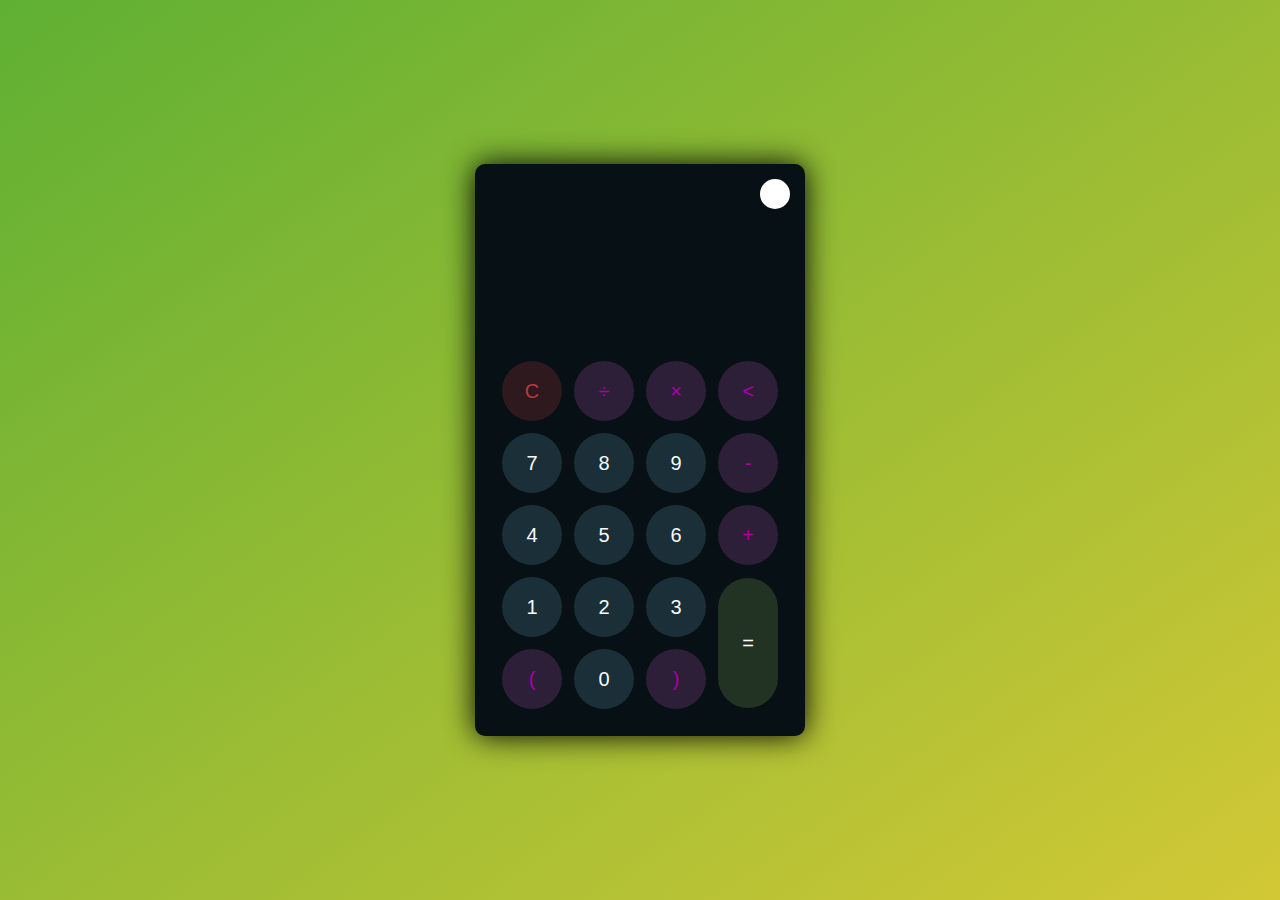
<file: OIBSIP/Calculator/index.html>
<!DOCTYPE html>
<html lang="en">
<head>
    <meta charset="UTF-8">
    <meta http-equiv="X-UA-Compatible" content="IE=edge">
    <meta name="viewport" content="width=device-width, initial-scale=1.0">
    <link rel="stylesheet" href="./style.css">
    <title>Calculator</title>
</head>
<body>
    <div class="container">
        <div class="calculator dark">
            <div class="theme-toggler active">
                <i class="toggler-icon"></i>
            </div>
            <div class="display-screen">
                <div id="display"></div>
            </div>
            <div class="buttons">
                <table>
                    <tr>
                        <td><button class="btn-operator" id="clear">C</button></td>
                        <td><button class="btn-operator" id="/">&divide;</button></td>
                        <td><button class="btn-operator" id="*">&times;</button></td>
                        <td><button class="btn-operator" id="backspace"><</button></td>
                    </tr>
                    <tr>
                        <td><button class="btn-number" id="7">7</button></td>
                        <td><button class="btn-number" id="8">8</button></td>
                        <td><button class="btn-number" id="9">9</button></td>
                        <td><button class="btn-operator" id="-">-</button></td>
                    </tr>
                    <tr>
                        <td><button class="btn-number" id="4">4</button></td>
                        <td><button class="btn-number" id="5">5</button></td>
                        <td><button class="btn-number" id="6">6</button></td>
                        <td><button class="btn-operator" id="+">+</button></td>
                    </tr>
                    <tr>
                        <td><button class="btn-number" id="1">1</button></td>
                        <td><button class="btn-number" id="2">2</button></td>
                        <td><button class="btn-number" id="3">3</button></td>
                        <td rowspan="2"><button class="btn-equal" id="equal">=</button></td>
                    </tr>
                    <tr>
                        <td><button class="btn-operator" id="(">(</button></td>
                        <td><button class="btn-number" id="0">0</button></td>
                        <td><button class="btn-operator" id=")">)</button></td>
                    </tr>
                </table>
            </div>
        </div>
    </div>
    <script src="./script.js"></script>
</body>
</html>
</file>
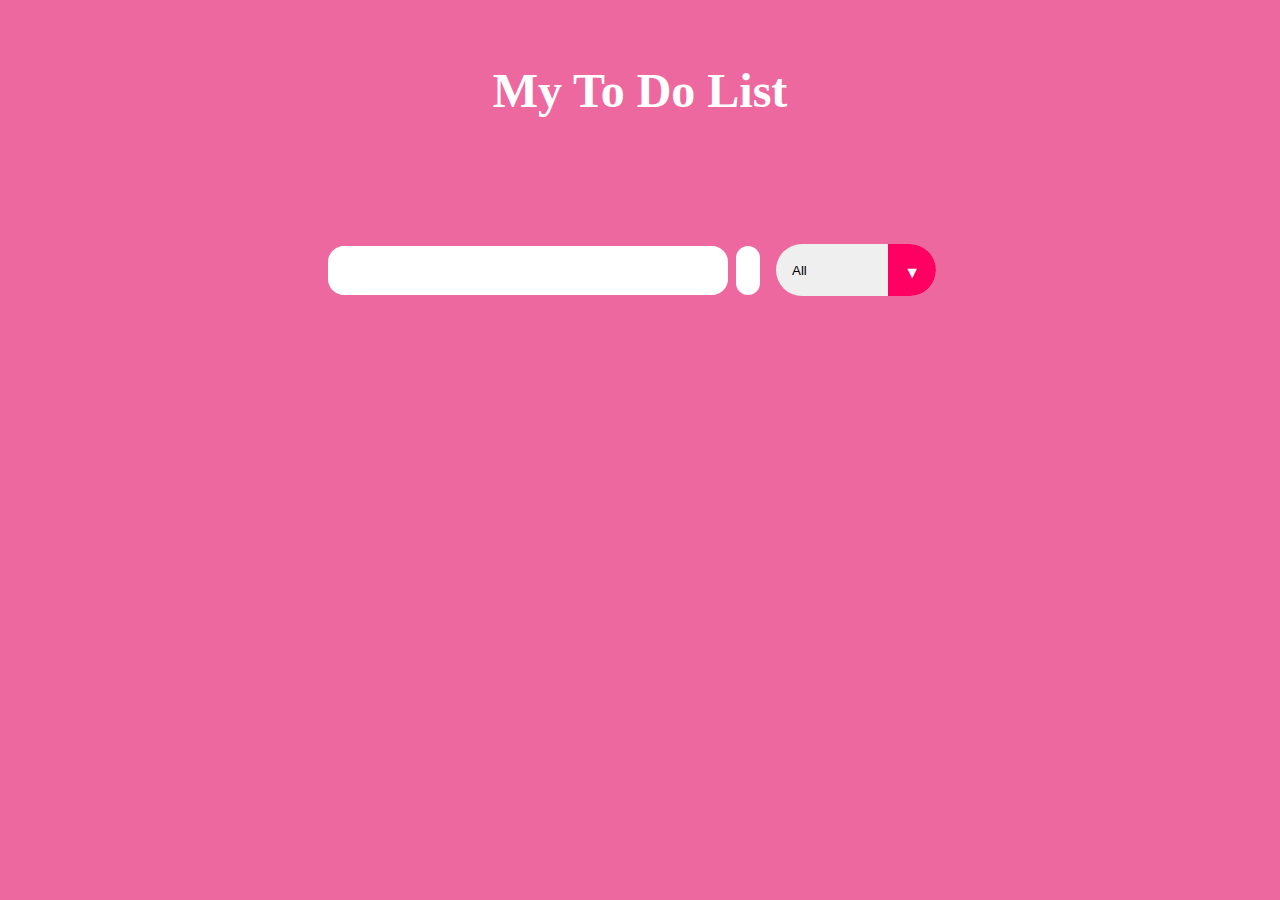
<file: OIBSIP/ToDoList/index.html>
<!DOCTYPE html>
<html lang="en">
<head>
    <meta charset="UTF-8">
    <meta http-equiv="X-UA-Compatible" content="IE=edge">
    <meta name="viewport" content="width=device-width, initial-scale=1.0">
    <!-- Google Fonts -->
    <link rel="preconnect" href="https://fonts.googleapis.com">
    <link rel="preconnect" href="https://fonts.gstatic.com" crossorigin>
    <link href="https://fonts.googleapis.com/css2?family=Poppins&display=swap" rel="stylesheet">
    <!-- Font Awesome cdn css -->
    <link rel="stylesheet" href="https://cdnjs.cloudflare.com/ajax/libs/font-awesome/5.15.3/css/all.min.css" integrity="sha512-iBBXm8fW90+nuLcSKlbmrPcLa0OT92xO1BIsZ+ywDWZCvqsWgccV3gFoRBv0z+8dLJgyAHIhR35VZc2oM/gI1w==" crossorigin="anonymous" referrerpolicy="no-referrer" />
    <link rel="stylesheet" href="./style.css">
    <title>To Do List</title>
</head>
<body>

    <header>
        <h1>My To Do List</h1>
    </header>
    <form action="">
        <input type="text" class="todo-input">
        <button class="todo-button" type="submit">
            <i class="fas fa-plus-circle fa-lg"></i>
        </button>
        <div class="select">
            <select name="todos" class="filter-todo">
                <option value="all">All</option>
                <option value="completed">Completed</option>
                <option value="incomplete">Incomplete</option>
            </select>
        </div>
    </form>

    <div class="todo-container">
        <ul class="todo-list"></ul>
    </div>

    <script src="./script.js"></script>
    
</body>
</html>
</file>
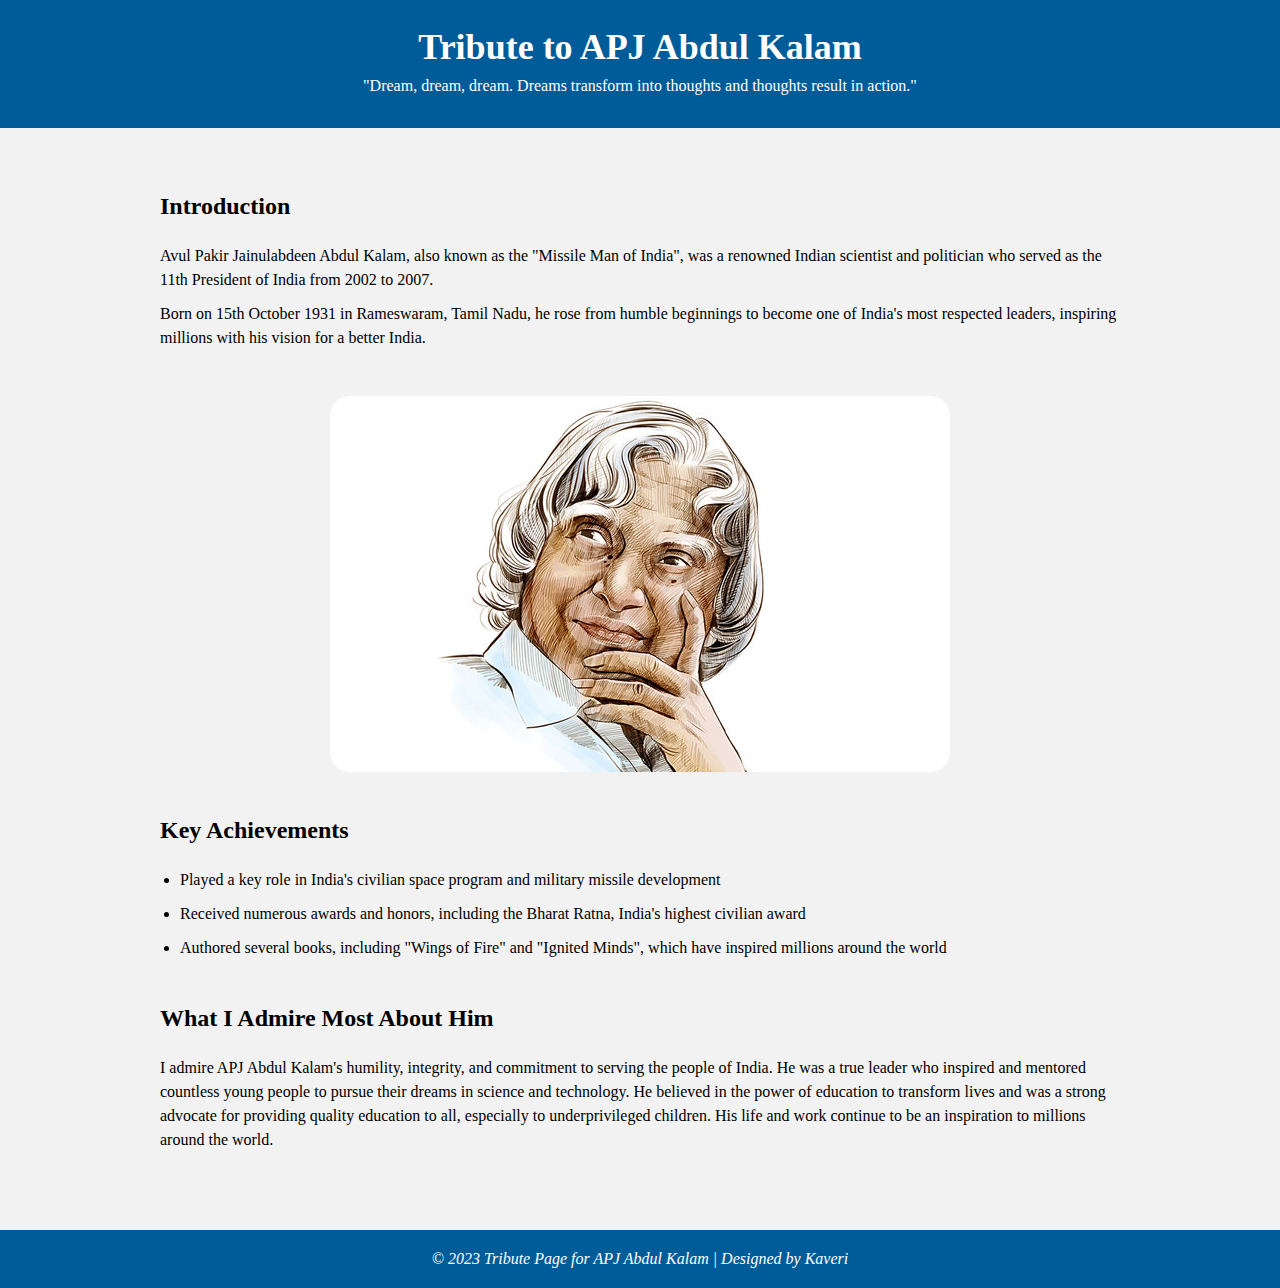
<file: OIBSIP/TributePage/index.html>
<!DOCTYPE html>
<html>
<head>
    <link rel="stylesheet" type="text/css" href="./style.css">
	<title>Tribute to APJ Abdul Kalam</title>
	
</head>
<body>
	<header>
		<h1>Tribute to APJ Abdul Kalam</h1>
		<p>"Dream, dream, dream. Dreams transform into thoughts and thoughts result in action."</p>
	</header>
	<div class="container">
		<section class="section">
			<h2>Introduction</h2>
			<p>Avul Pakir Jainulabdeen Abdul Kalam, also known as the "Missile Man of India", was a renowned Indian scientist and politician who served as the 11th President of India from 2002 to 2007.</p>
			<p>Born on 15th October 1931 in Rameswaram, Tamil Nadu, he rose from humble beginnings to become one of India's most respected leaders, inspiring millions with his vision for a better India.</p>
            <br><br>
			<img src="./images/Abdul-Kalam_0_0_0.jpg" alt="APJ Abdul Kalam">
		</section>
        <section class="section">
			<h2>Key Achievements</h2>
			<ul>
				<li>Played a key role in India's civilian space program and military missile development</li>
				<li>Received numerous awards and honors, including the Bharat Ratna, India's highest civilian award</li>
				<li>Authored several books, including "Wings of Fire" and "Ignited Minds", which have inspired millions around the world</li>
			</ul>
		</section>
		<section class="section">
			<h2>What I Admire Most About Him</h2>
			<p>I admire APJ Abdul Kalam's humility, integrity, and commitment to serving the people of India. He was a true leader who inspired and mentored countless young people to pursue their dreams in science and technology. He believed in the power of education to transform lives and was a strong advocate for providing quality education to all, especially to underprivileged children. His life and work continue to be an inspiration to millions around the world. </p> 
            </section>
            </div>
            <br>

        <footer>
			<em>&copy; 2023 Tribute Page for APJ Abdul Kalam | Designed by Kaveri</e,>
		</footer>
</file>
<file: OIBSIP/Calculator/style.css>
* {
    padding: 0;
    margin: 0;
    box-sizing: border-box;
    outline: 0;
    transition: all 0.5s ease;
}

body {
    font-family: sans-serif;
}

a {
    text-decoration: none;
    color: #fff;
}

body {
    background-image: linear-gradient( to bottom right, rgb(95, 176, 51),rgb(210, 200, 53));
}

.container {
    height: 100vh;
    width: 100vw;
    display: grid;
    place-items: center;
}

.calculator {
    position: relative;
    height: auto;
    width: auto;
    padding: 20px;
    border-radius: 10px;
    box-shadow: 0 0 30px #000;
}

.theme-toggler {
    position: absolute;
    top: 30px;
    right: 30px;
    color: #fff;
    cursor: pointer;
    z-index: 1;
}

.theme-toggler.active {
    color: #333;
}

.theme-toggler.active::before {
    background-color: #fff;
}

.theme-toggler::before {
    content: '';
    height: 30px;
    width: 30px;
    position: absolute;
    top: 50%;
    transform: translate(-50%, -50%);
    border-radius: 50%;
    background-color: #333;
    z-index: -1;
}

#display {
    margin: 0 10px;
    height: 150px;
    width: auto;
    max-width: 270px;
    display: flex;
    align-items: flex-end;
    justify-content: flex-end;
    font-size: 30px;
    margin-bottom: 20px;
    overflow-x: scroll;
  }

#display::-webkit-scrollbar {
    display: block;
    height: 3px;
}

button {
    height: 60px;
    width: 60px;
    border: 0;
    border-radius: 30px;
    margin: 5px;
    font-size: 20px;
    cursor: pointer;
    transition: all 200ms ease;
}

button:hover {
    transform: scale(1.1);
}

button#equal {
    height: 130px;
}

/* light theme */

.calculator {
    background-color: #fff;
}

.calculator #display {
    color: #0a1e23;
}

.calculator button#clear {
    background-color: #ffd5d8;
    color: #fc4552;
}

.calculator button.btn-number {
    background-color: #c3eaff;
    color: #000000;
}

.calculator button.btn-operator {
    background-color: #ffd0fb;
    color: #f967f3;
  }
  
  .calculator button.btn-equal {
    background-color: #adf9e7;
    color: #000;
  }

  /* dark theme */

  .calculator.dark {
    background-color: #071115;
  }

  .calculator.dark #display {
    color: #f8fafb;
  }

  .calculator.dark button#clear {
    background-color: #2d191e;
    color: #bd3740;
  }

  .calculator.dark button.btn-number {
    background-color: #1b2f38;
    color: #f8fafb;
  }

  .calculator.dark button.btn-operator {
    background-color: #2e1f39;
    color: #aa00a4;
  }
  
  .calculator.dark button.btn-equal {
    background-color: #223323;
    color: #ffffff;
  }
</file>
<file: OIBSIP/ToDoList/style.css>
* {
    margin: 0;
    padding: 0;
    box-sizing: border-box;
}

body {
    background-color: rgb(238, 104, 160);
    color: white;
    font-family: "Poppins", sans-serif;
    min-height: 100vh;
}

header {
    font-size: 1.5rem;
}

header{
    min-height: 20vh;
    display: flex;
    justify-content: center;
    align-items: center;
    font-family: cursive;
    
} 
form {
    min-height: 20vh;
    display: flex;
    justify-content: center;
    align-items: center;
}

form input, 
form button {
    padding: 0.5rem;
    padding-left: 1rem;
    font-size: 1.8rem;
    border: none;
    background: white;
    border-radius: 1rem;
}

form button {
    color: rgb(255, 166, 0);
    background: white;
    cursor: pointer;
    transition: all 0.3 ease;
    margin-left: 0.5rem;
}

form button:hover {
    color: white;
    background: rgb(255, 162, 0);
}

.fa-plus-circle {
    margin-top: 0.3rem;
    margin-left: -8px;
}

.todo-container {
    display: flex;
    justify-content: center;
    align-items: center;
}

.todo-list {
    min-width: 30%;
    list-style: none;
}

.todo {
    margin: 0.5rem;
    padding-left: 0.5rem;
    background: white;
    color: black;
    font-size: 1.5rem;
    display: flex;
    justify-content: space-between;
    align-items: center;
    transition: 0.5s;
    border-radius: 2rem;
}

.todo li {
    flex: 1;
}

.trash-btn, 
.complete-btn {
    color: white;
    border: none;
    padding: 1rem;
    cursor: pointer;
    font-size: 1.5rem;
}

.complete-btn {
    background: rgb(5, 148, 15);
}

.trash-btn {
    border-top-right-radius: 1.75rem;
    border-bottom-right-radius: 1.75rem;
    background: rgb(171, 171, 171);
}

.todo-item {
    padding: 0rem 0.5rem;
}

.fa-trash, 
.fa-check-circle {
    pointer-events: none;
}

.completed 
{   
    text-decoration: line-through;
    opacity: 0.5;
}

.slide {
    transform: translateX(10rem);
    opacity: 0;
}

select {
    -webkit-appearance: none;
    -moz-appearance: none;
    appearance: none;
    outline: none;
    border: none;
}

.select {
    margin: 1rem;
    position: relative;
    overflow: hidden;
    border-radius: 50px;
}

select {
    color:rgb(0, 0, 0);
    width: 10rem;
    height: 3.2rem;
    cursor: pointer;
    padding: 1rem;
}

.select::after {
    content: "\25BC";
    position: absolute;
    background:rgb(255, 0, 98);
    top: 0;
    right: 0;
    padding: 1rem;
    pointer-events: none;
    transition: all 0.3s ease;
}

.select::hover::after {
    background: white;
    color: rgb(255, 0, 0);
}
</file>
<file: OIBSIP/TributePage/style.css>
body {
    font-family: cursive;
    margin: 0;
    padding: 0;
    background-color: #f2f2f2;
}
header {
    background-color: #005b99;
    color: #fff;
    padding: 20px;
    text-align: center;
}
h1 {
    font-size: 36px;
    margin: 0;
    line-height: 1.5;
}
img {
    display: block;
    margin: 0 auto;
    max-width: 70%;
    height: auto;
    border-radius: 20px;
}
.container {
    max-width: 960px;
    margin: 0 auto;
    padding: 20px;
}
.section {
    margin: 40px 0;
}
h2 {
    font-size: 24px;
    margin: 0 0 20px 0;
    line-height: 1.5;
    
}
p {
    font-size: 16px;
    line-height: 1.5;
    margin: 0 0 10px 0;
}
ul {
    margin: 0;
    padding: 0 0 0 20px;
    list-style: disc;
}
li {
    margin: 0 0 10px 0;
    font-size: 16px;
    line-height: 1.5;
}
footer{
   text-align: center;
    background-color: #005b99;
    color: #fff;
    padding: 20px;
   
}
</file>
